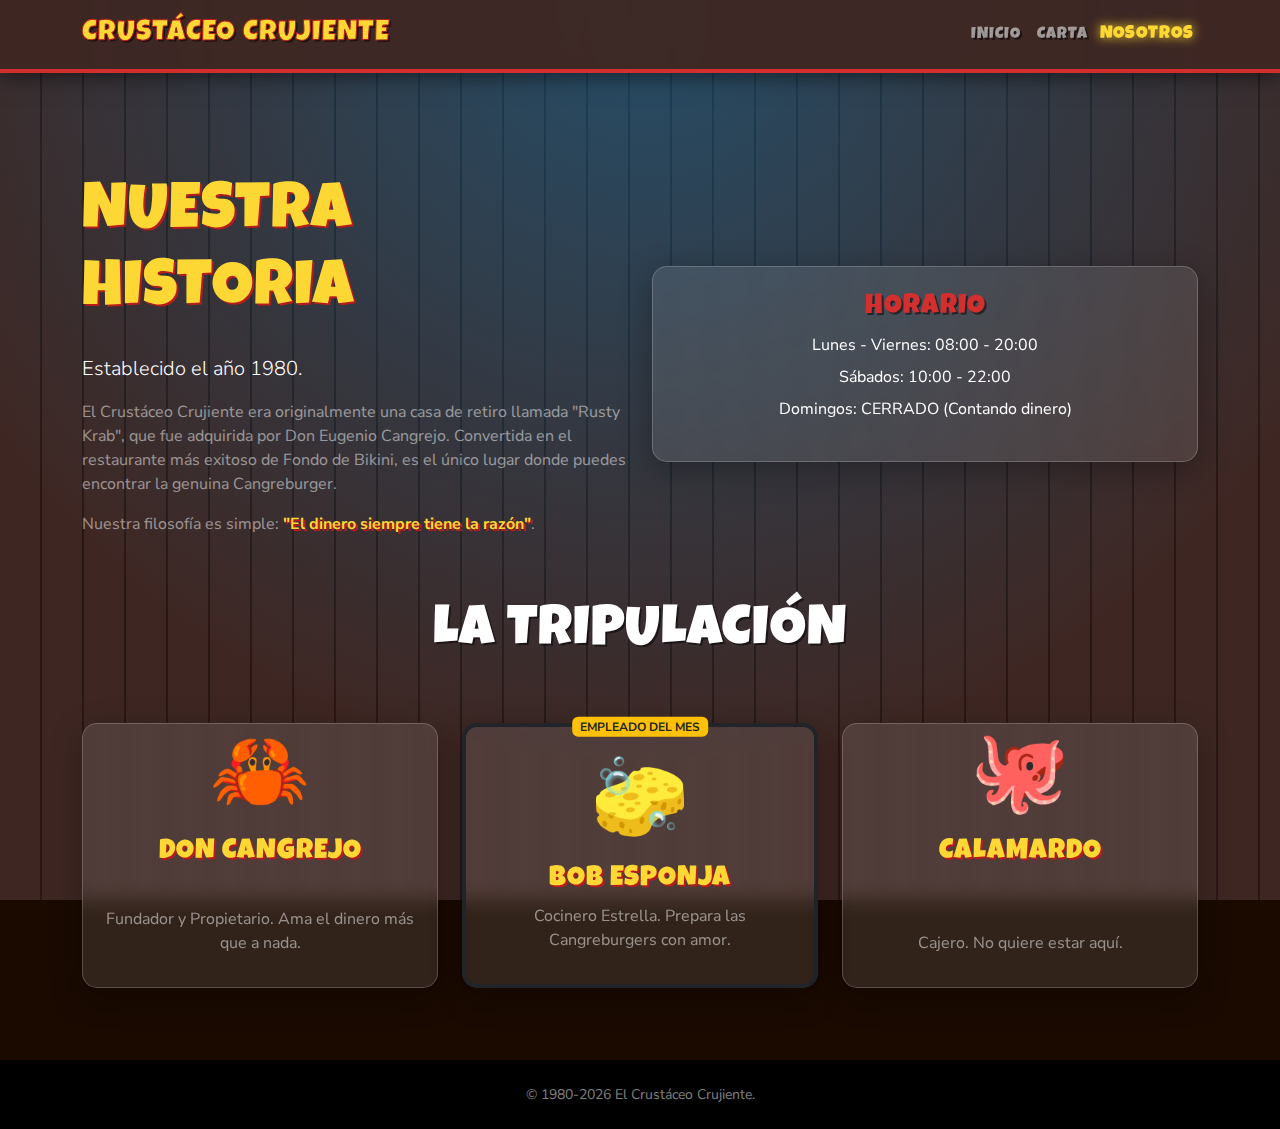
<file: about.html>
<!DOCTYPE html>
<html lang="es">

<head>
    <meta charset="UTF-8">
    <meta name="viewport" content="width=device-width, initial-scale=1.0">
    <title>Nosotros - El Crustáceo Crujiente</title>
    <!-- Bootstrap CSS -->
    <link href="https://cdn.jsdelivr.net/npm/bootstrap@5.3.0/dist/css/bootstrap.min.css" rel="stylesheet">
    <link
        href="https://fonts.googleapis.com/css2?family=Luckiest+Guy&family=Nunito+Sans:wght@400;600;700;800;900&display=swap"
        rel="stylesheet">
    <link rel="stylesheet" href="CSS/styles.css">
</head>

<body>
    <!-- Navbar -->
    <nav class="navbar navbar-expand-lg navbar-dark fixed-top">
        <div class="container">
            <a class="navbar-brand" href="index.html">
                <span class="logo-text">CRUSTÁCEO CRUJIENTE</span>
            </a>
            <button class="navbar-toggler" type="button" data-bs-toggle="collapse" data-bs-target="#navbarNav"><span
                    class="navbar-toggler-icon"></span></button>
            <div class="collapse navbar-collapse" id="navbarNav">
                <ul class="navbar-nav ms-auto align-items-center">
                    <li class="nav-item"><a class="nav-link" href="index.html">INICIO</a></li>
                    <li class="nav-item"><a class="nav-link" href="menu.html">CARTA</a></li>
                    <li class="nav-item"><a class="nav-link active" href="about.html">NOSOTROS</a></li>
                </ul>
            </div>
        </div>
    </nav>

    <section class="py-5 mt-5">
        <div class="container">
            <div class="row align-items-center mb-5">
                <div class="col-lg-6">
                    <h1 class="display-3 text-warning mb-4" style="font-family: var(--font-heading);">NUESTRA HISTORIA
                    </h1>
                    <p class="lead text-white">Establecido el año 1980.</p>
                    <p class="text-white-50">El Crustáceo Crujiente era originalmente una casa de retiro llamada "Rusty
                        Krab", que fue adquirida por Don Eugenio Cangrejo. Convertida en el restaurante más exitoso de
                        Fondo de Bikini, es el único lugar donde puedes encontrar la genuina Cangreburger.</p>
                    <p class="text-white-50">Nuestra filosofía es simple: <strong class="text-warning">"El dinero
                            siempre tiene la razón"</strong>.</p>
                </div>
                <div class="col-lg-6 text-center">
                    <div class="p-4 border border-warning rounded" style="background: rgba(0,0,0,0.3);">
                        <h3 class="text-danger" style="font-family: var(--font-heading);">HORARIO</h3>
                        <ul class="list-unstyled text-white">
                            <li class="mb-2">Lunes - Viernes: 08:00 - 20:00</li>
                            <li class="mb-2">Sábados: 10:00 - 22:00</li>
                            <li class="mb-2">Domingos: CERRADO (Contando dinero)</li>
                        </ul>
                    </div>
                </div>
            </div>

            <!-- Crew Section -->
            <div class="row text-center mt-5">
                <div class="col-12 mb-5">
                    <h2 class="text-white display-4" style="font-family: var(--font-heading);">LA TRIPULACIÓN</h2>
                </div>

                <div class="col-md-4 mb-4">
                    <div class="card bg-transparent border-0">
                        <div class="display-1">🦀</div>
                        <div class="card-body">
                            <h3 class="text-warning" style="font-family: var(--font-heading);">DON CANGREJO</h3>
                            <p class="text-white-50">Fundador y Propietario. Ama el dinero más que a nada.</p>
                        </div>
                    </div>
                </div>

                <div class="col-md-4 mb-4">
                    <div class="card bg-transparent border-warning" style="border: 4px solid !important;">
                        <span
                            class="badge bg-warning text-dark position-absolute top-0 start-50 translate-middle">EMPLEADO
                            DEL MES</span>
                        <div class="display-1 mt-4">🧽</div>
                        <div class="card-body">
                            <h3 class="text-warning" style="font-family: var(--font-heading);">BOB ESPONJA</h3>
                            <p class="text-white-50">Cocinero Estrella. Prepara las Cangreburgers con amor.</p>
                        </div>
                    </div>
                </div>

                <div class="col-md-4 mb-4">
                    <div class="card bg-transparent border-0">
                        <div class="display-1">🐙</div>
                        <div class="card-body">
                            <h3 class="text-warning" style="font-family: var(--font-heading);">CALAMARDO</h3>
                            <p class="text-white-50">Cajero. No quiere estar aquí.</p>
                        </div>
                    </div>
                </div>
            </div>
        </div>
    </section>

    <footer class="footer pt-4 pb-2 text-center bg-black">
        <p class="text-white-50 small">&copy; 1980-2026 El Crustáceo Crujiente.</p>
    </footer>
</body>

</html>
</file>
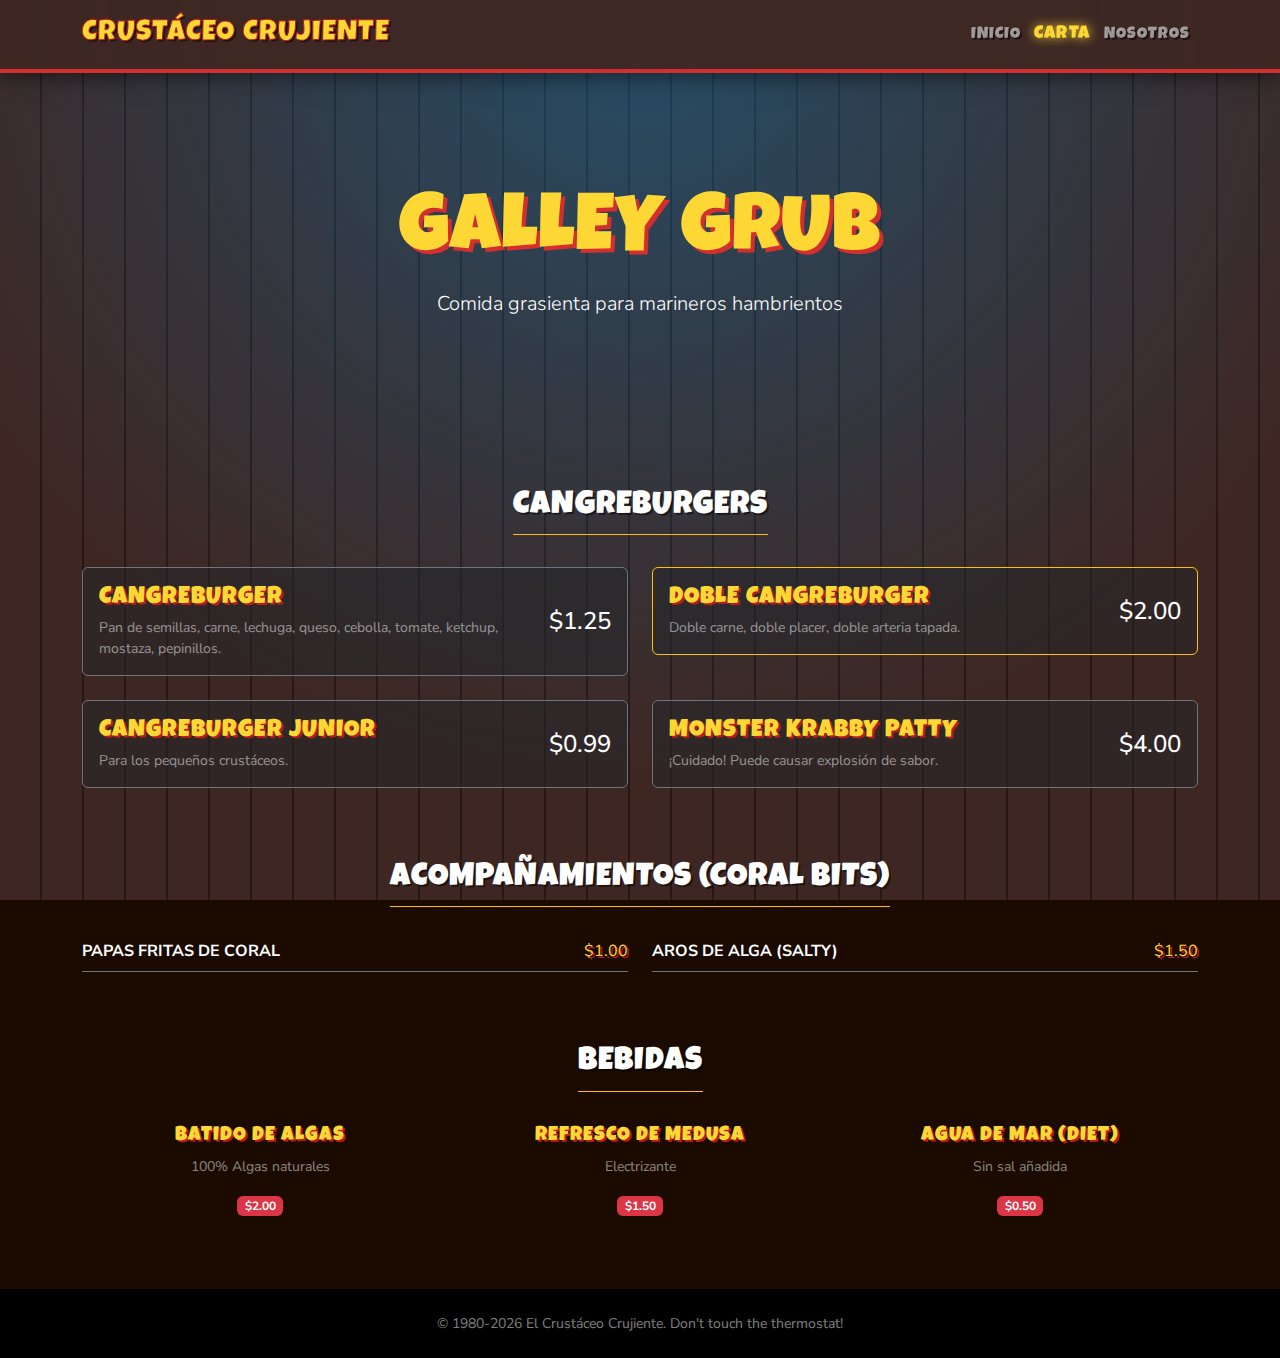
<file: menu.html>
<!DOCTYPE html>
<html lang="es">

<head>
    <meta charset="UTF-8">
    <meta name="viewport" content="width=device-width, initial-scale=1.0">
    <title>Menú - El Crustáceo Crujiente</title>
    <!-- Bootstrap CSS -->
    <link href="https://cdn.jsdelivr.net/npm/bootstrap@5.3.0/dist/css/bootstrap.min.css" rel="stylesheet">
    <!-- Fonts & Icons -->
    <link rel="stylesheet" href="https://cdn.jsdelivr.net/npm/bootstrap-icons@1.10.0/font/bootstrap-icons.css">
    <link
        href="https://fonts.googleapis.com/css2?family=Luckiest+Guy&family=Nunito+Sans:wght@400;600;700;800;900&display=swap"
        rel="stylesheet">
    <link rel="stylesheet" href="CSS/styles.css">
</head>

<body>
    <!-- Navbar -->
    <nav class="navbar navbar-expand-lg navbar-dark fixed-top">
        <div class="container">
            <a class="navbar-brand" href="index.html">
                <span class="logo-text">CRUSTÁCEO CRUJIENTE</span>
            </a>
            <button class="navbar-toggler" type="button" data-bs-toggle="collapse" data-bs-target="#navbarNav"><span
                    class="navbar-toggler-icon"></span></button>
            <div class="collapse navbar-collapse" id="navbarNav">
                <ul class="navbar-nav ms-auto align-items-center">
                    <li class="nav-item"><a class="nav-link" href="index.html">INICIO</a></li>
                    <li class="nav-item"><a class="nav-link active" href="menu.html">CARTA</a></li>
                    <li class="nav-item"><a class="nav-link" href="about.html">NOSOTROS</a></li>
                </ul>
            </div>
        </div>
    </nav>

    <!-- Header -->
    <header class="hero d-flex align-items-center justify-content-center" style="min-height: 40vh;">
        <div class="text-center z-1">
            <h1 class="display-1 text-warning"
                style="font-family: var(--font-heading); text-shadow: 4px 4px 0 var(--krusty-red);">GALLEY GRUB</h1>
            <p class="lead text-white">Comida grasienta para marineros hambrientos</p>
        </div>
        <div class="bubbles">
            <div class="bubble"></div>
            <div class="bubble"></div>
            <div class="bubble"></div>
        </div>
    </header>

    <!-- Menu Content -->
    <section class="py-5">
        <div class="container">
            <!-- Burgers -->
            <div class="row mb-5">
                <div class="col-12 text-center mb-4">
                    <h2 class="text-white border-bottom border-warning d-inline-block pb-2"
                        style="font-family: var(--font-heading);">CANGREBURGERS</h2>
                </div>
                <!-- Item 1 -->
                <div class="col-md-6 mb-4">
                    <div class="d-flex align-items-center bg-dark bg-opacity-50 p-3 rounded border border-secondary">
                        <div class="flex-grow-1">
                            <h4 class="text-warning mb-1" style="font-family: var(--font-heading);">CANGREBURGER</h4>
                            <p class="text-white-50 mb-0 small">Pan de semillas, carne, lechuga, queso, cebolla, tomate,
                                ketchup, mostaza, pepinillos.</p>
                        </div>
                        <div class="text-end ms-3">
                            <span class="h4 text-white">$1.25</span>
                        </div>
                    </div>
                </div>
                <!-- Item 2 -->
                <div class="col-md-6 mb-4">
                    <div class="d-flex align-items-center bg-dark bg-opacity-50 p-3 rounded border border-warning">
                        <div class="flex-grow-1">
                            <h4 class="text-warning mb-1" style="font-family: var(--font-heading);">DOBLE CANGREBURGER
                            </h4>
                            <p class="text-white-50 mb-0 small">Doble carne, doble placer, doble arteria tapada.</p>
                        </div>
                        <div class="text-end ms-3">
                            <span class="h4 text-white">$2.00</span>
                        </div>
                    </div>
                </div>
                <!-- Item 3 -->
                <div class="col-md-6 mb-4">
                    <div class="d-flex align-items-center bg-dark bg-opacity-50 p-3 rounded border border-secondary">
                        <div class="flex-grow-1">
                            <h4 class="text-warning mb-1" style="font-family: var(--font-heading);">CANGREBURGER JUNIOR
                            </h4>
                            <p class="text-white-50 mb-0 small">Para los pequeños crustáceos.</p>
                        </div>
                        <div class="text-end ms-3">
                            <span class="h4 text-white">$0.99</span>
                        </div>
                    </div>
                </div>
                <!-- Item 4 -->
                <div class="col-md-6 mb-4">
                    <div class="d-flex align-items-center bg-dark bg-opacity-50 p-3 rounded border border-secondary">
                        <div class="flex-grow-1">
                            <h4 class="text-warning mb-1" style="font-family: var(--font-heading);">MONSTER KRABBY PATTY
                            </h4>
                            <p class="text-white-50 mb-0 small">¡Cuidado! Puede causar explosión de sabor.</p>
                        </div>
                        <div class="text-end ms-3">
                            <span class="h4 text-white">$4.00</span>
                        </div>
                    </div>
                </div>
            </div>

            <!-- Sides -->
            <div class="row mb-5">
                <div class="col-12 text-center mb-4">
                    <h2 class="text-white border-bottom border-warning d-inline-block pb-2"
                        style="font-family: var(--font-heading);">ACOMPAÑAMIENTOS (CORAL BITS)</h2>
                </div>
                <div class="col-md-6 mb-4">
                    <div class="d-flex justify-content-between border-bottom border-secondary pb-2">
                        <span class="text-white fw-bold">PAPAS FRITAS DE CORAL</span>
                        <span class="text-warning">$1.00</span>
                    </div>
                </div>
                <div class="col-md-6 mb-4">
                    <div class="d-flex justify-content-between border-bottom border-secondary pb-2">
                        <span class="text-white fw-bold">AROS DE ALGA (SALTY)</span>
                        <span class="text-warning">$1.50</span>
                    </div>
                </div>
            </div>

            <!-- Drinks -->
            <div class="row">
                <div class="col-12 text-center mb-4">
                    <h2 class="text-white border-bottom border-warning d-inline-block pb-2"
                        style="font-family: var(--font-heading);">BEBIDAS</h2>
                </div>
                <div class="col-md-4 mb-4 text-center">
                    <h3 class="text-warning h5">BATIDO DE ALGAS</h3>
                    <p class="text-white-50 small">100% Algas naturales</p>
                    <span class="badge bg-danger">$2.00</span>
                </div>
                <div class="col-md-4 mb-4 text-center">
                    <h3 class="text-warning h5">REFRESCO DE MEDUSA</h3>
                    <p class="text-white-50 small">Electrizante</p>
                    <span class="badge bg-danger">$1.50</span>
                </div>
                <div class="col-md-4 mb-4 text-center">
                    <h3 class="text-warning h5">AGUA DE MAR (DIET)</h3>
                    <p class="text-white-50 small">Sin sal añadida</p>
                    <span class="badge bg-danger">$0.50</span>
                </div>
            </div>

        </div>
    </section>

    <footer class="footer pt-4 pb-2 text-center bg-black">
        <p class="text-white-50 small">&copy; 1980-2026 El Crustáceo Crujiente. Don't touch the thermostat!</p>
    </footer>
</body>

</html>
</file>
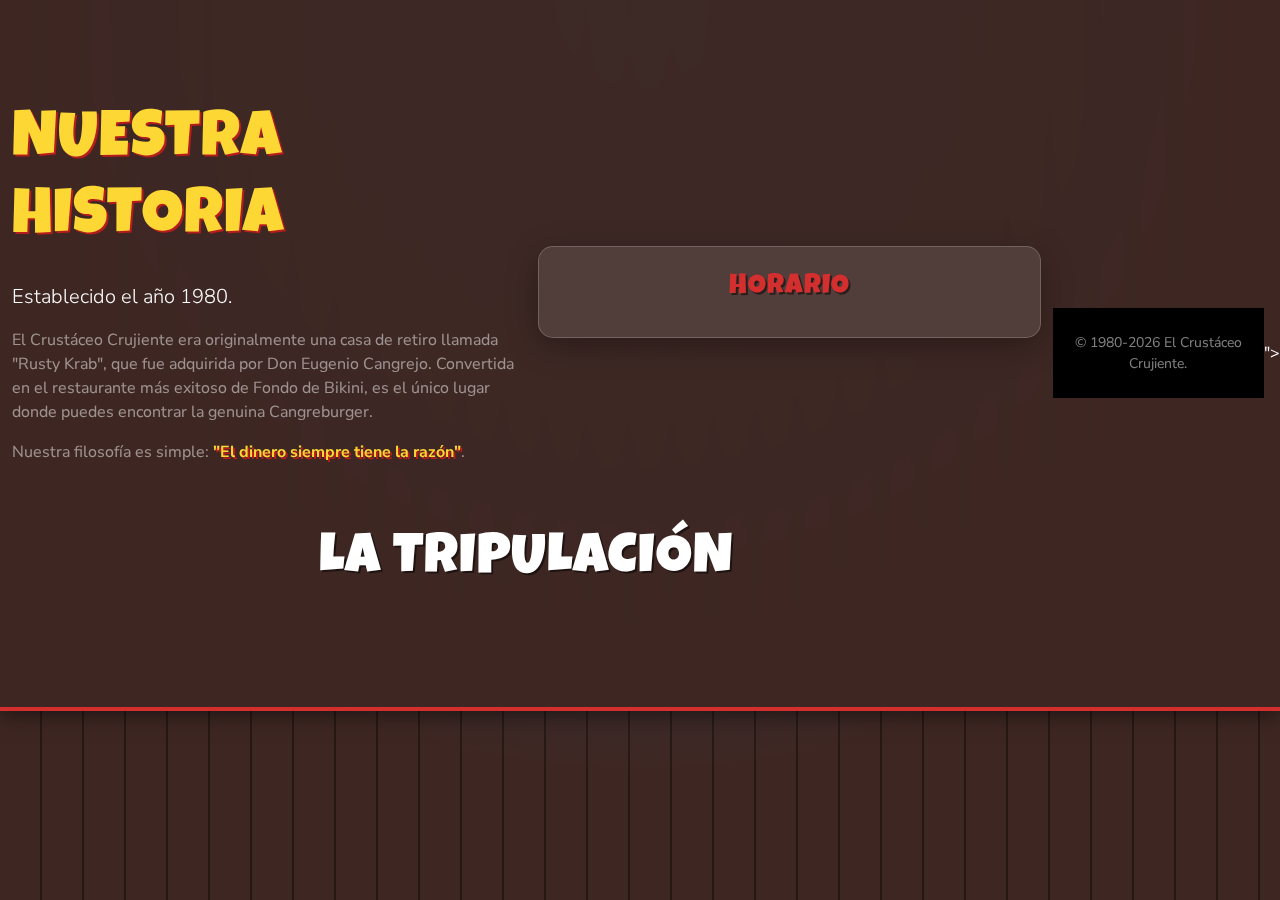
<file: pages/about.html>
<!DOCTYPE html>
<html lang="es">

<head>
    <meta charset="UTF-8">
    <meta name="viewport" content="width=device-width, initial-scale=1.0">
    <title>Nosotros - El Crustáceo Crujiente</title>
    <!-- Bootstrap CSS -->
    <link href="https://cdn.jsdelivr.net/npm/bootstrap@5.3.0/dist/css/bootstrap.min.css" rel="stylesheet">
    <link
        href="https://fonts.googleapis.com/css2?family=Luckiest+Guy&family=Nunito+Sans:wght@400;600;700;800;900&display=swap"
        rel="stylesheet">
    <link rel="stylesheet" href="../CSS/styles.css">
</head>

<body>
    <!-- Header con Bootstrap Navbar (será reemplazado por componente) -->
    <nav class="navbar navbar-expand-lg navbar-dark fixed-top">

    <section class="py-5 mt-5">
        <div class="container">
            <div class="row align-items-center mb-5">
                <div class="col-lg-6">
                    <h1 class="display-3 text-warning mb-4" style="font-family: var(--font-heading);">NUESTRA HISTORIA
                    </h1>
                    <p class="lead text-white">Establecido el año 1980.</p>
                    <p class="text-white-50">El Crustáceo Crujiente era originalmente una casa de retiro llamada "Rusty
                        Krab", que fue adquirida por Don Eugenio Cangrejo. Convertida en el restaurante más exitoso de
                        Fondo de Bikini, es el único lugar donde puedes encontrar la genuina Cangreburger.</p>
                    <p class="text-white-50">Nuestra filosofía es simple: <strong class="text-warning">"El dinero
                            siempre tiene la razón"</strong>.</p>
                </div>
                <div class="col-lg-6 text-center">
                    <div class="p-4 border border-warning rounded" style="background: rgba(0,0,0,0.3);">
                        <h3 class="text-danger" style="font-family: var(--font-heading);">HORARIO</h3>
                        <div data-section="schedule"></div>
                    </div>
                </div>
            </div>

            <!-- Crew Section -->
            <div class="row text-center mt-5">
                <div class="col-12 mb-5">
                    <h2 class="text-white display-4" style="font-family: var(--font-heading);">LA TRIPULACIÓN</h2>
                </div>

                <div data-section="staff"></div>
            </div>
        </div>
    </section>

    <footer class="footer pt-4 pb-2 text-center bg-black">
        <p class="text-white-50 small">&copy; 1980-2026 El Crustáceo Crujiente.</p>
    </footer>
</body>

</html>"></footer>

    <!-- Scripts de la aplicación MVC -->
    <script type="module" src="../js/app.js"></script
</file>
<file: CSS/styles.css>
/* Alinear propiedades no es reducir propiedades. no está tan critico pero hay propiedades que se pueden resolver con bootstrap, como el padding-top del body, o el background del navbar.
 */
:root {
    --krusty-red: #d32f2f;
    --krusty-red-dark: #b71c1c;
    --krusty-yellow: #fdd835;
    --krusty-yellow-dark: #fbc02d;
    --krusty-wood: #5d4037;
    --krusty-wood-light: #8d6e63;
    --krusty-blue: #0288d1;
    --white: #ffffff;
    --font-heading: 'Luckiest Guy', cursive;
    --font-body: 'Nunito Sans', sans-serif;
    --glass-bg: rgba(255, 255, 255, 0.1);
    --glass-border: rgba(255, 255, 255, 0.2);
    --shadow-soft: 0 8px 32px 0 rgba(0, 0, 0, 0.3);
}

body {
    font-family: var(--font-body);
    background:
        radial-gradient(circle at 50% 0%, rgba(2, 136, 209, 0.4), transparent 70%),
        repeating-linear-gradient(90deg, #3e2723, #3e2723 40px, #281815 40px, #281815 42px);
    background-color: #1a0a00;
    background-attachment: fixed;
    color: var(--white);
    padding-top: 80px;
    overflow-x: hidden;
}

h1,
h2,
h3,
h4,
.logo-text,
.nav-link,
.btn {
    font-family: var(--font-heading);
    letter-spacing: 1px;
    text-transform: uppercase;
    text-shadow: 2px 2px 0px rgba(0, 0, 0, 0.5);
}

.text-warning {
    color: var(--krusty-yellow) !important;
    text-shadow: 2px 2px 0 #b71c1c;
}

.text-danger {
    color: var(--krusty-red) !important;
}

.navbar {
    background: rgba(62, 39, 35, 0.95);
    border-bottom: 4px solid var(--krusty-red);
    box-shadow: 0 4px 20px rgba(0, 0, 0, 0.5);
    backdrop-filter: blur(5px);
}

.navbar-brand .logo-text {
    font-size: 1.8rem;
    color: var(--krusty-yellow);
    -webkit-text-stroke: 1px var(--krusty-red-dark);
}

.nav-link:hover,
.nav-link.active {
    color: var(--krusty-yellow) !important;
    transform: scale(1.1);
    text-shadow: 0 0 10px var(--krusty-yellow);
}

#nav-toggle:checked~.navbar-collapse {
    display: block !important;
    animation: slideDown 0.3s ease-out;
}

@media (max-width: 991px) {
    .navbar-collapse {
        background: rgba(0, 0, 0, 0.9);
        padding: 1rem;
        border-radius: 0 0 10px 10px;
    }
}

.hero {
    position: relative;
    padding: 100px 0;
    overflow: hidden;
}

.hero-text-scroll {
    position: absolute;
    top: 50%;
    left: 0;
    width: 100%;
    font-size: 12rem;
    white-space: nowrap;
    opacity: 0.05;
    font-family: var(--font-heading);
    transform: translateY(-50%) rotate(-5deg);
    pointer-events: none;
    z-index: 0;
}

.burger-image {
    width: 100%;
    max-width: 500px;
    filter: drop-shadow(0 0 30px rgba(255, 215, 0, 0.3));
    animation: float 6s ease-in-out infinite;
    z-index: 10;
    position: relative;
}

@keyframes float {

    0%,
    100% {
        transform: translateY(0) rotate(2deg);
    }

    50% {
        transform: translateY(-20px) rotate(-2deg);
    }
}

.card,
.p-4.border,
.delivery-content {
    background: var(--glass-bg) !important;
    backdrop-filter: blur(10px);
    -webkit-backdrop-filter: blur(10px);
    border: 1px solid var(--glass-border) !important;
    box-shadow: var(--shadow-soft) !important;
    border-radius: 15px !important;
    transition: transform 0.3s, box-shadow 0.3s;
}

.card:hover {
    transform: translateY(-5px);
    box-shadow: 0 15px 40px rgba(0, 0, 0, 0.5) !important;
    border-color: var(--krusty-yellow) !important;
    background: rgba(255, 255, 255, 0.15) !important;
}

.card-img-top,
.carta-image img {
    width: 100%;
    height: 300px;
    object-fit: cover;
    object-position: center;
    border-radius: 15px 15px 0 0;
    transition: transform 0.5s;
}

.carta-item,
.card {
    height: 100%;
    display: flex;
    flex-direction: column;
}

.card-body {
    flex-grow: 1;
    display: flex;
    flex-direction: column;
    justify-content: space-between;
}

.btn {
    border-radius: 50px;
    padding: 10px 25px;
    font-weight: bold;
    transition: all 0.2s;
    box-shadow: 0 4px 6px rgba(0, 0, 0, 0.3);
}

.btn-primary,
.btn-warning {
    background: linear-gradient(180deg, var(--krusty-red), var(--krusty-red-dark));
    border: none;
    color: white;
}

.btn-primary:active,
.btn-primary:hover,
.btn-warning:active,
.btn-warning:hover {
    transform: scale(0.95);
    background: linear-gradient(180deg, var(--krusty-red-dark), var(--krusty-red));
    box-shadow: inset 0 2px 4px rgba(0, 0, 0, 0.3);
}

.btn-outline-light:hover {
    background: var(--krusty-yellow);
    color: black;
    border-color: var(--krusty-yellow);
}

.bubbles {
    position: absolute;
    top: 0;
    left: 0;
    width: 100%;
    height: 100%;
    pointer-events: none;
    z-index: 1;
    overflow: hidden;
}

.bubble {
    position: absolute;
    bottom: -100px;
    background: radial-gradient(circle at 30% 30%, rgba(255, 255, 255, 0.8), rgba(255, 255, 255, 0.1));
    border-radius: 50%;
    opacity: 0.7;
    animation: rise 15s infinite ease-in;
}

.bubble:nth-child(1) {
    width: 40px;
    height: 40px;
    left: 10%;
    animation-duration: 8s;
}

.bubble:nth-child(2) {
    width: 20px;
    height: 20px;
    left: 20%;
    animation-duration: 5s;
    animation-delay: 1s;
}

.bubble:nth-child(3) {
    width: 50px;
    height: 50px;
    left: 50%;
    animation-duration: 10s;
    animation-delay: 2s;
}

.bubble:nth-child(4) {
    width: 80px;
    height: 80px;
    left: 80%;
    animation-duration: 12s;
    animation-delay: 0.5s;
}

.bubble:nth-child(5) {
    width: 30px;
    height: 30px;
    left: 90%;
    animation-duration: 6s;
    animation-delay: 3s;
}

@keyframes rise {
    0% {
        bottom: -100px;
        transform: translateX(0);
    }

    50% {
        transform: translateX(50px);
    }

    100% {
        bottom: 120%;
        transform: translateX(-50px);
        opacity: 0;
    }
}

@media (max-width: 768px) {
    .display-1 {
        font-size: 3rem;
    }

    .display-3 {
        font-size: 2.5rem;
    }

    .display-4 {
        font-size: 2rem;
    }

    .hero-text-scroll {
        font-size: 4rem;
        opacity: 0.03;
    }

    .navbar-brand .logo-text {
        font-size: 1.4rem;
    }

    .py-5 {
        padding-top: 2rem !important;
        padding-bottom: 2rem !important;
    }

    /* Ensure cards stack well */
    .col-md-4 {
        margin-bottom: 20px;
    }
}
</file>
